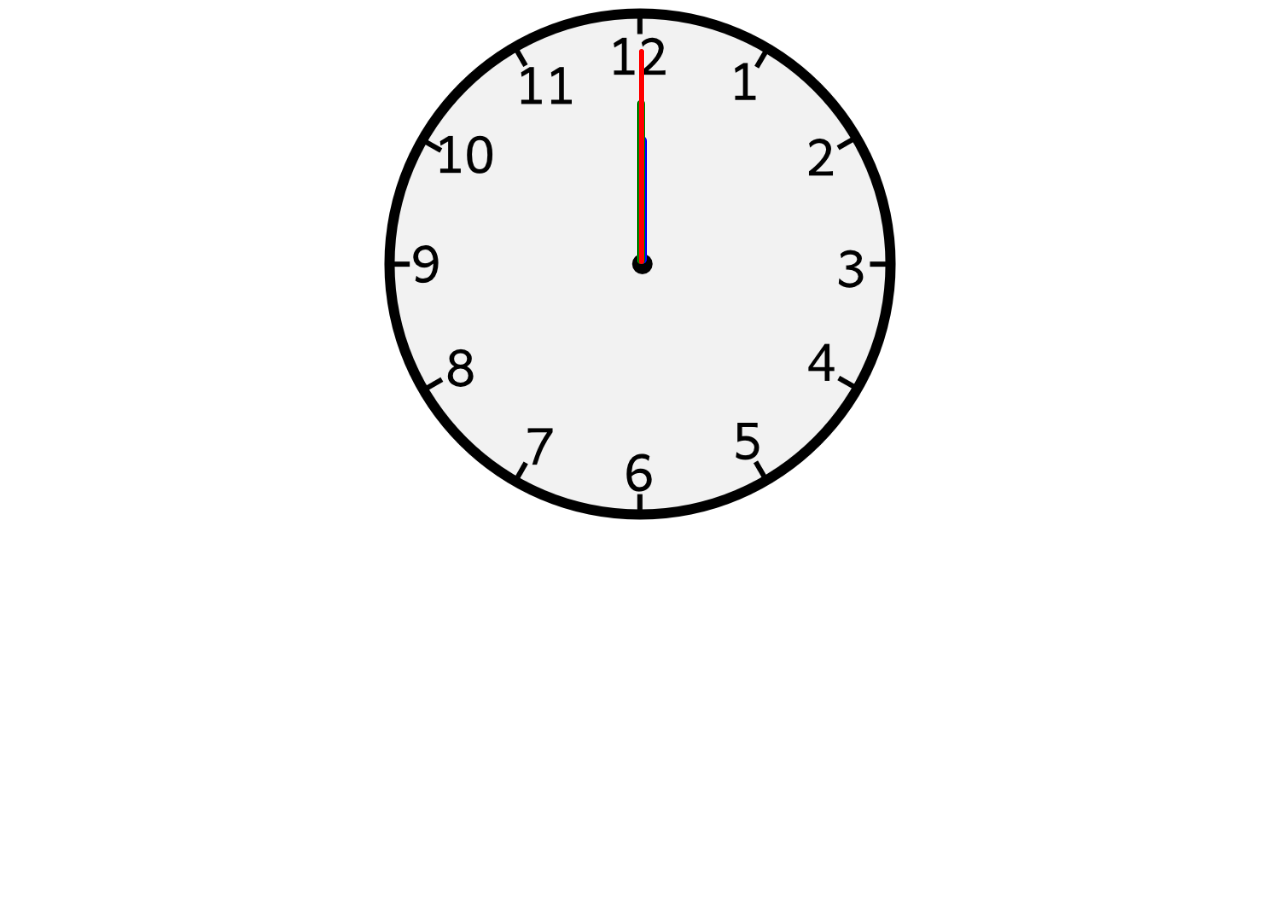
<file: Html/clock.html>
<!DOCTYPE html>
<html lang="en">
<head>
    <meta charset="UTF-8">
    <meta http-equiv="X-UA-Compatible" content="IE=edge">
    <meta name="viewport" content="width=device-width, initial-scale=1.0">
    <title>Analog Clock</title>
    <link rel="stylesheet" href="../css/clock.css"></link>
</head>
<body>
    <div id="clock">
        <div id="hour"></div>
        <div id="minute"></div>
        <div id="second"></div>
    </div>
</body>
<script src="https://code.jquery.com/jquery-3.6.0.js" integrity="sha256-H+K7U5CnXl1h5ywQfKtSj8PCmoN9aaq30gDh27Xc0jk=" crossorigin="anonymous"></script>
<script src="../js/clock.js"></script>
</html>
</file>
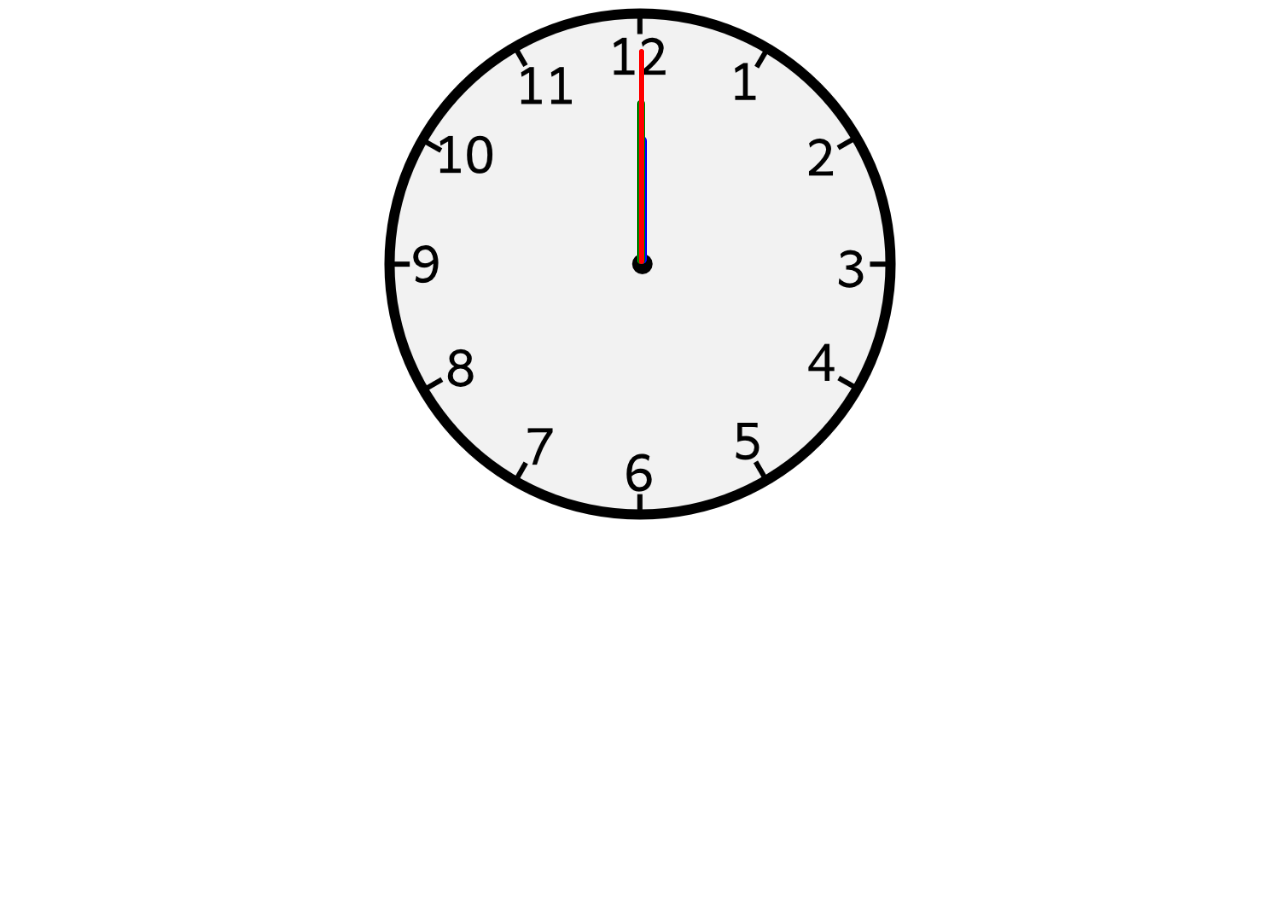
<file: html/clock.html>
<!DOCTYPE html>
<html lang="en">
<head>
    <meta charset="UTF-8">
    <meta http-equiv="X-UA-Compatible" content="IE=edge">
    <meta name="viewport" content="width=device-width, initial-scale=1.0">
    <title>Analog Clock</title>
    <link rel="stylesheet" href="../css/clock.css"></link>
</head>
<body>
    <div id="clock">
        <div id="hour"></div>
        <div id="minute"></div>
        <div id="second"></div>
    </div>
</body>
<script src="https://code.jquery.com/jquery-3.6.0.js" integrity="sha256-H+K7U5CnXl1h5ywQfKtSj8PCmoN9aaq30gDh27Xc0jk=" crossorigin="anonymous"></script>
<script src="../js/clock.js"></script>
</html>
</file>
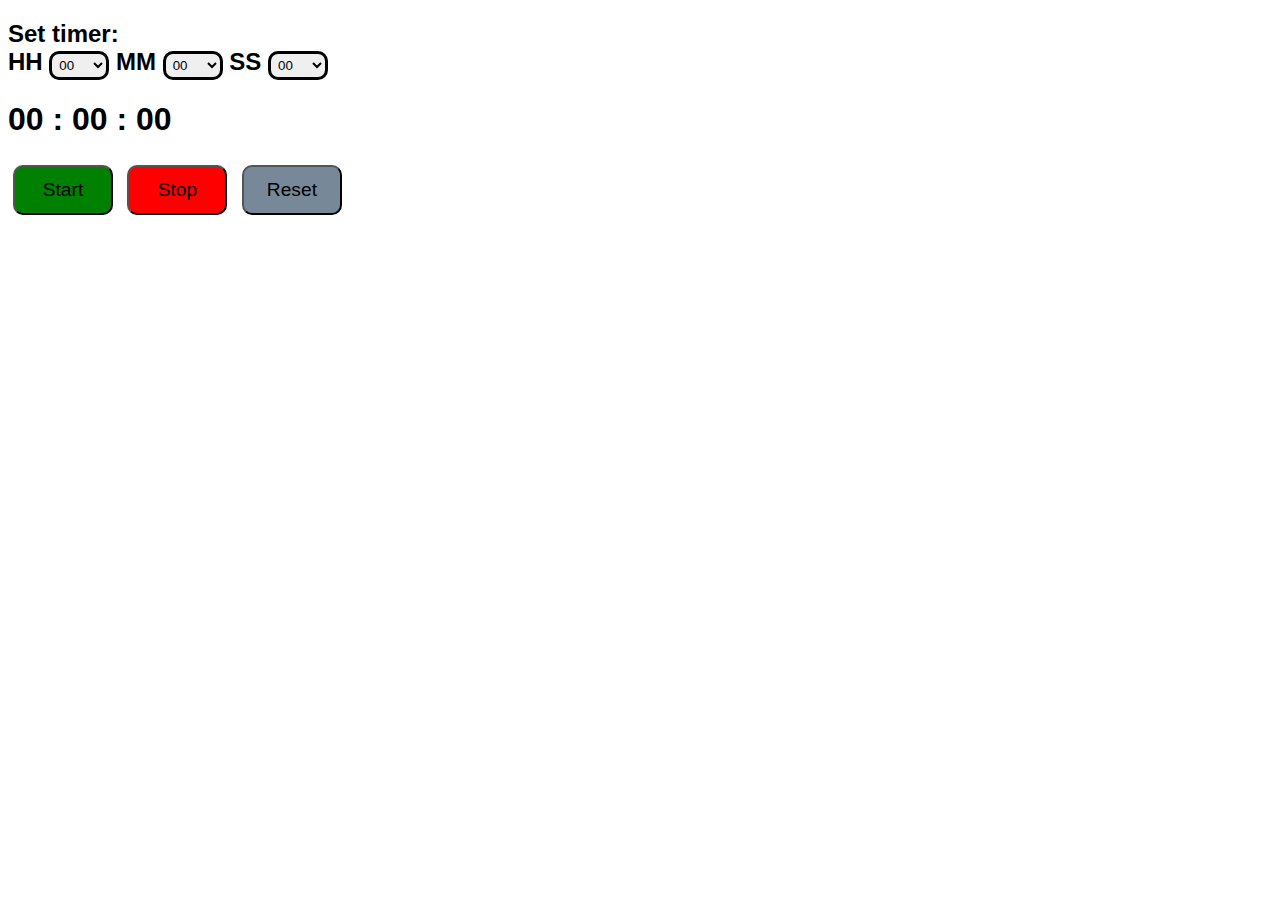
<file: Html/timer.html>
<!DOCTYPE html>
<html lang="en">
<head>
    <meta charset="UTF-8">
    <meta http-equiv="X-UA-Compatible" content="IE=edge">
    <meta name="viewport" content="width=device-width, initial-scale=1.0">
    <title>Timer</title>
    <style>
        body{
            font-family: 'Calibri','Gill Sans', 'Gill Sans MT', 'Trebuchet MS', sans-serif;
        }
        .time{
            width: 60px;
            padding: 3px;
            border: solid 3px;
            border-radius: 10px;
        }
        .btn{
            height: 50px;
            width: 100px;
            font-size: larger;
            margin: 5px;
            border-radius: 10px;
        }
        #start{
            background-color: green;
        }
        #stop{
            background-color: red;
        }
        #reset{
            background-color: lightslategrey;
        }
    </style>
    <script src = "../js/timer.js" type="text/javascript"></script>
</head>
<body>
    <h2>
        Set timer: <br>
        <span id = "hr">
            <label for="hour">HH</label>
            <select class = "time" id = "hour" onchange="setHour()">
                <option value="0" selected>00</option>
                <option value = "1">01</option>
                <option value = "2">02</option>
                <option value = "3">03</option>
                <option value = "4">04</option>
                <option value = "5">05</option>
                <option value = "6">06</option>
                <option value = "7">07</option>
                <option value = "8">08</option>
                <option value = "9">09</option>
                <option value = "10">10</option>
                <option value = "11">11</option>
                <option value = "12">12</option>
                <option value = "13">13</option>
                <option value = "14">14</option>
                <option value = "15">15</option>
                <option value = "16">16</option>
                <option value = "17">17</option>
                <option value = "18">18</option>
                <option value = "19">19</option>
                <option value = "20">20</option>
                <option value = "21">21</option>
                <option value = "22">22</option>
                <option value = "23">23</option>
                <option value = "24">24</option>
            </select>
        </span>
        <span id = "min">
            <label for="hour">MM</label>
            <select class = "time" id = "minute" onchange="setMinute()">
                <option value="0" selected>00</option>
                <option value = "1">01</option>
                <option value = "2">02</option>
                <option value = "3">03</option>
                <option value = "4">04</option>
                <option value = "5">05</option>
                <option value = "6">06</option>
                <option value = "7">07</option>
                <option value = "8">08</option>
                <option value = "9">09</option>
                <option value = "10">10</option>
                <option value = "11">11</option>
                <option value = "12">12</option>
                <option value = "13">13</option>
                <option value = "14">14</option>
                <option value = "15">15</option>
                <option value = "16">16</option>
                <option value = "17">17</option>
                <option value = "18">18</option>
                <option value = "19">19</option>
                <option value = "20">20</option>
                <option value = "21">21</option>
                <option value = "22">22</option>
                <option value = "23">23</option>
                <option value = "24">24</option>
                <option value = "25">25</option>
                <option value = "26">26</option>
                <option value = "27">27</option>
                <option value = "28">28</option>
                <option value = "29">29</option>
                <option value = "30">30</option>
                <option value = "31">31</option>
                <option value = "32">32</option>
                <option value = "33">33</option>
                <option value = "34">34</option>
                <option value = "35">35</option>
                <option value = "36">36</option>
                <option value = "37">37</option>
                <option value = "38">38</option>
                <option value = "39">39</option>
                <option value = "40">40</option>
                <option value = "41">41</option>
                <option value = "42">42</option>
                <option value = "43">43</option>
                <option value = "44">44</option>
                <option value = "45">45</option>
                <option value = "46">46</option>
                <option value = "47">47</option>
                <option value = "48">48</option>
                <option value = "49">49</option>
                <option value = "50">50</option>
                <option value = "51">51</option>
                <option value = "52">52</option>
                <option value = "53">53</option>
                <option value = "54">54</option>
                <option value = "55">55</option>
                <option value = "56">56</option>
                <option value = "57">57</option>
                <option value = "58">58</option>
                <option value = "59">59</option>
                <option value = "60">60</option>
            </select>
        </span>
        <span id = "sec">
            <label for="hour">SS</label>
            <select class = "time" id = "second" onchange="setSecond()">
                <option value="0" selected>00</option>
                <option value = "1">01</option>
                <option value = "2">02</option>
                <option value = "3">03</option>
                <option value = "4">04</option>
                <option value = "5">05</option>
                <option value = "6">06</option>
                <option value = "7">07</option>
                <option value = "8">08</option>
                <option value = "9">09</option>
                <option value = "10">10</option>
                <option value = "11">11</option>
                <option value = "12">12</option>
                <option value = "13">13</option>
                <option value = "14">14</option>
                <option value = "15">15</option>
                <option value = "16">16</option>
                <option value = "17">17</option>
                <option value = "18">18</option>
                <option value = "19">19</option>
                <option value = "20">20</option>
                <option value = "21">21</option>
                <option value = "22">22</option>
                <option value = "23">23</option>
                <option value = "24">24</option>
                <option value = "25">25</option>
                <option value = "26">26</option>
                <option value = "27">27</option>
                <option value = "28">28</option>
                <option value = "29">29</option>
                <option value = "30">30</option>
                <option value = "31">31</option>
                <option value = "32">32</option>
                <option value = "33">33</option>
                <option value = "34">34</option>
                <option value = "35">35</option>
                <option value = "36">36</option>
                <option value = "37">37</option>
                <option value = "38">38</option>
                <option value = "39">39</option>
                <option value = "40">40</option>
                <option value = "41">41</option>
                <option value = "42">42</option>
                <option value = "43">43</option>
                <option value = "44">44</option>
                <option value = "45">45</option>
                <option value = "46">46</option>
                <option value = "47">47</option>
                <option value = "48">48</option>
                <option value = "49">49</option>
                <option value = "50">50</option>
                <option value = "51">51</option>
                <option value = "52">52</option>
                <option value = "53">53</option>
                <option value = "54">54</option>
                <option value = "55">55</option>
                <option value = "56">56</option>
                <option value = "57">57</option>
                <option value = "58">58</option>
                <option value = "59">59</option>
                <option value = "60">60</option>
            </select>
        </span>
    </h2>
    <h1 id = "timer">
        <span id = "hh">00</span>
        :
        <span id = "mm">00</span>
        :
        <span id = "ss">00</span>
    </h1>
    <button class ="btn" id = "start" onclick="start()">
        Start
    </button>
    <button class ="btn" id = "stop" onclick="stop()">
        Stop
    </button>
    <button class ="btn" id = "reset" onclick="reset()">
        Reset
    </button>
    <br>
    <audio src = "#" id = "alert" autoplay loop></audio>
    <h2 id = "message"></h2>
</body>
</html>
</file>
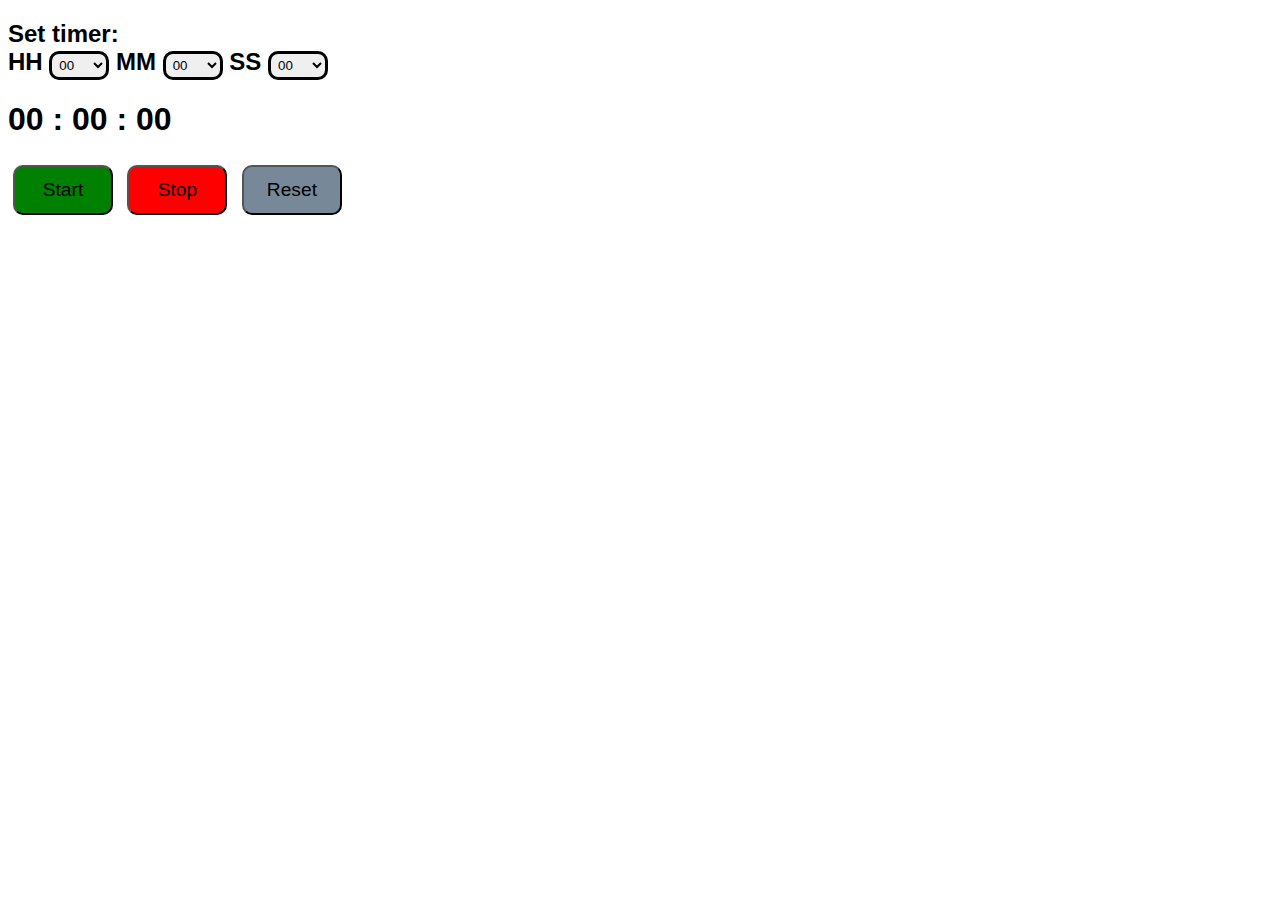
<file: html/timer.html>
<!DOCTYPE html>
<html lang="en">
<head>
    <meta charset="UTF-8">
    <meta http-equiv="X-UA-Compatible" content="IE=edge">
    <meta name="viewport" content="width=device-width, initial-scale=1.0">
    <title>Timer</title>
    <style>
        body{
            font-family: 'Calibri','Gill Sans', 'Gill Sans MT', 'Trebuchet MS', sans-serif;
        }
        .time{
            width: 60px;
            padding: 3px;
            border: solid 3px;
            border-radius: 10px;
        }
        .btn{
            height: 50px;
            width: 100px;
            font-size: larger;
            margin: 5px;
            border-radius: 10px;
        }
        #start{
            background-color: green;
        }
        #stop{
            background-color: red;
        }
        #reset{
            background-color: lightslategrey;
        }
    </style>
    <script src = "../js/timer.js" type="text/javascript"></script>
</head>
<body>
    <h2>
        Set timer: <br>
        <span id = "hr">
            <label for="hour">HH</label>
            <select class = "time" id = "hour" onchange="setHour()">
                <option value="0" selected>00</option>
                <option value = "1">01</option>
                <option value = "2">02</option>
                <option value = "3">03</option>
                <option value = "4">04</option>
                <option value = "5">05</option>
                <option value = "6">06</option>
                <option value = "7">07</option>
                <option value = "8">08</option>
                <option value = "9">09</option>
                <option value = "10">10</option>
                <option value = "11">11</option>
                <option value = "12">12</option>
                <option value = "13">13</option>
                <option value = "14">14</option>
                <option value = "15">15</option>
                <option value = "16">16</option>
                <option value = "17">17</option>
                <option value = "18">18</option>
                <option value = "19">19</option>
                <option value = "20">20</option>
                <option value = "21">21</option>
                <option value = "22">22</option>
                <option value = "23">23</option>
                <option value = "24">24</option>
            </select>
        </span>
        <span id = "min">
            <label for="hour">MM</label>
            <select class = "time" id = "minute" onchange="setMinute()">
                <option value="0" selected>00</option>
                <option value = "1">01</option>
                <option value = "2">02</option>
                <option value = "3">03</option>
                <option value = "4">04</option>
                <option value = "5">05</option>
                <option value = "6">06</option>
                <option value = "7">07</option>
                <option value = "8">08</option>
                <option value = "9">09</option>
                <option value = "10">10</option>
                <option value = "11">11</option>
                <option value = "12">12</option>
                <option value = "13">13</option>
                <option value = "14">14</option>
                <option value = "15">15</option>
                <option value = "16">16</option>
                <option value = "17">17</option>
                <option value = "18">18</option>
                <option value = "19">19</option>
                <option value = "20">20</option>
                <option value = "21">21</option>
                <option value = "22">22</option>
                <option value = "23">23</option>
                <option value = "24">24</option>
                <option value = "25">25</option>
                <option value = "26">26</option>
                <option value = "27">27</option>
                <option value = "28">28</option>
                <option value = "29">29</option>
                <option value = "30">30</option>
                <option value = "31">31</option>
                <option value = "32">32</option>
                <option value = "33">33</option>
                <option value = "34">34</option>
                <option value = "35">35</option>
                <option value = "36">36</option>
                <option value = "37">37</option>
                <option value = "38">38</option>
                <option value = "39">39</option>
                <option value = "40">40</option>
                <option value = "41">41</option>
                <option value = "42">42</option>
                <option value = "43">43</option>
                <option value = "44">44</option>
                <option value = "45">45</option>
                <option value = "46">46</option>
                <option value = "47">47</option>
                <option value = "48">48</option>
                <option value = "49">49</option>
                <option value = "50">50</option>
                <option value = "51">51</option>
                <option value = "52">52</option>
                <option value = "53">53</option>
                <option value = "54">54</option>
                <option value = "55">55</option>
                <option value = "56">56</option>
                <option value = "57">57</option>
                <option value = "58">58</option>
                <option value = "59">59</option>
                <option value = "60">60</option>
            </select>
        </span>
        <span id = "sec">
            <label for="hour">SS</label>
            <select class = "time" id = "second" onchange="setSecond()">
                <option value="0" selected>00</option>
                <option value = "1">01</option>
                <option value = "2">02</option>
                <option value = "3">03</option>
                <option value = "4">04</option>
                <option value = "5">05</option>
                <option value = "6">06</option>
                <option value = "7">07</option>
                <option value = "8">08</option>
                <option value = "9">09</option>
                <option value = "10">10</option>
                <option value = "11">11</option>
                <option value = "12">12</option>
                <option value = "13">13</option>
                <option value = "14">14</option>
                <option value = "15">15</option>
                <option value = "16">16</option>
                <option value = "17">17</option>
                <option value = "18">18</option>
                <option value = "19">19</option>
                <option value = "20">20</option>
                <option value = "21">21</option>
                <option value = "22">22</option>
                <option value = "23">23</option>
                <option value = "24">24</option>
                <option value = "25">25</option>
                <option value = "26">26</option>
                <option value = "27">27</option>
                <option value = "28">28</option>
                <option value = "29">29</option>
                <option value = "30">30</option>
                <option value = "31">31</option>
                <option value = "32">32</option>
                <option value = "33">33</option>
                <option value = "34">34</option>
                <option value = "35">35</option>
                <option value = "36">36</option>
                <option value = "37">37</option>
                <option value = "38">38</option>
                <option value = "39">39</option>
                <option value = "40">40</option>
                <option value = "41">41</option>
                <option value = "42">42</option>
                <option value = "43">43</option>
                <option value = "44">44</option>
                <option value = "45">45</option>
                <option value = "46">46</option>
                <option value = "47">47</option>
                <option value = "48">48</option>
                <option value = "49">49</option>
                <option value = "50">50</option>
                <option value = "51">51</option>
                <option value = "52">52</option>
                <option value = "53">53</option>
                <option value = "54">54</option>
                <option value = "55">55</option>
                <option value = "56">56</option>
                <option value = "57">57</option>
                <option value = "58">58</option>
                <option value = "59">59</option>
                <option value = "60">60</option>
            </select>
        </span>
    </h2>
    <h1 id = "timer">
        <span id = "hh">00</span>
        :
        <span id = "mm">00</span>
        :
        <span id = "ss">00</span>
    </h1>
    <button class ="btn" id = "start" onclick="start()">
        Start
    </button>
    <button class ="btn" id = "stop" onclick="stop()">
        Stop
    </button>
    <button class ="btn" id = "reset" onclick="reset()">
        Reset
    </button>
    <br>
    <audio src = "#" id = "alert" autoplay loop></audio>
    <h2 id = "message"></h2>
</body>
</html>
</file>
<file: css/clock.css>
#clock{
    width: 40vw;
    height: 40vw;
    margin: auto;
    background : url(../data/clock.png);
    background-size: 100%;
}
#hour{
    position: relative;
    height: 25%;
    width: 2%;
    top: 25%;
    left: 49.45%;
    background-color: blue;
    border-radius: 9px;
    transform-origin: bottom;
    /* visibility: hidden; */
}
#minute{
    position: relative;
    height: 32%;
    width: 1.5%;
    top: -7%;
    left: 49.5%;
    background-color: green;
    border-radius: 9px;
    transform-origin: bottom;
    /* visibility: hidden; */
}
#second{
    position: relative;
    height: 42%;
    width: 1%;
    top: -49%;
    left: 49.85%;
    background-color:red;
    border-radius: 9px;
    transform-origin: bottom;
    /* visibility: hidden; */
}
</file>
